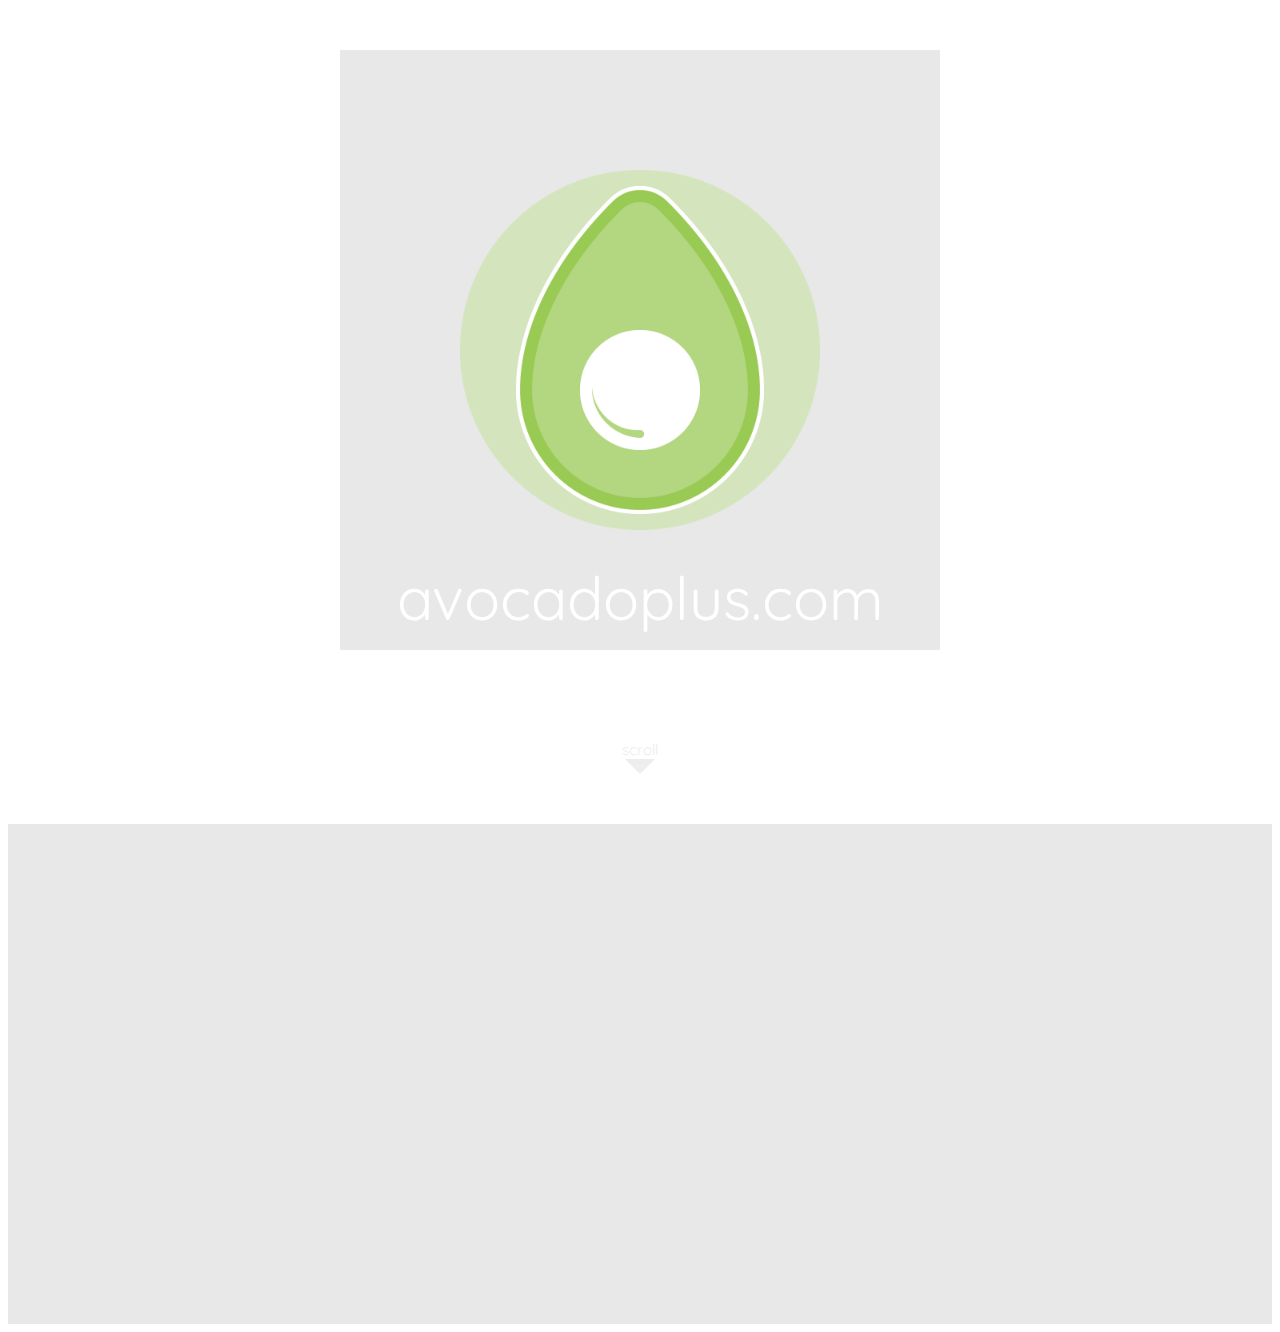
<file: avocado+/index.html>
<!-- avocado plus -->

<html>
<head>

	<title>avocadoplus.com</title>

	<link rel="stylesheet" type="text/css" href="style.css">

	<!-- Fonts -->
	<link href='http://fonts.googleapis.com/css?family=Quicksand:300,400,700' rel='stylesheet' type='text/css'>

</head>

<body>

	<div id="bodyContainer">

		<div id="level1">
			<div id="sqaure">
				<img src="images/avocadoplus-logo-green.png" alt="">
				<!-- <img src="images/avocadoplus-logo-blue.png" alt=""> -->
				<p id="logoName">avocadoplus.com</p>
			</div>

			<div id="scrollContainer">
				<p id="scroll">scroll</p>
				<div class="arrowDown"></div>
			</div>

			<div id="headerDrop">
				<div id="logo"></div>	
			</div>


		</div>


	
		<div id="level2">
			<p></p>
			<div></div>
		</div>


	</div>	

	<!-- jQuery CDN -->
	
	<script src="http://ajax.googleapis.com/ajax/libs/jquery/1.10.1/jquery.min.js"></script>
	<script src="main.js"></script>
	

</body>

</html>
</file>
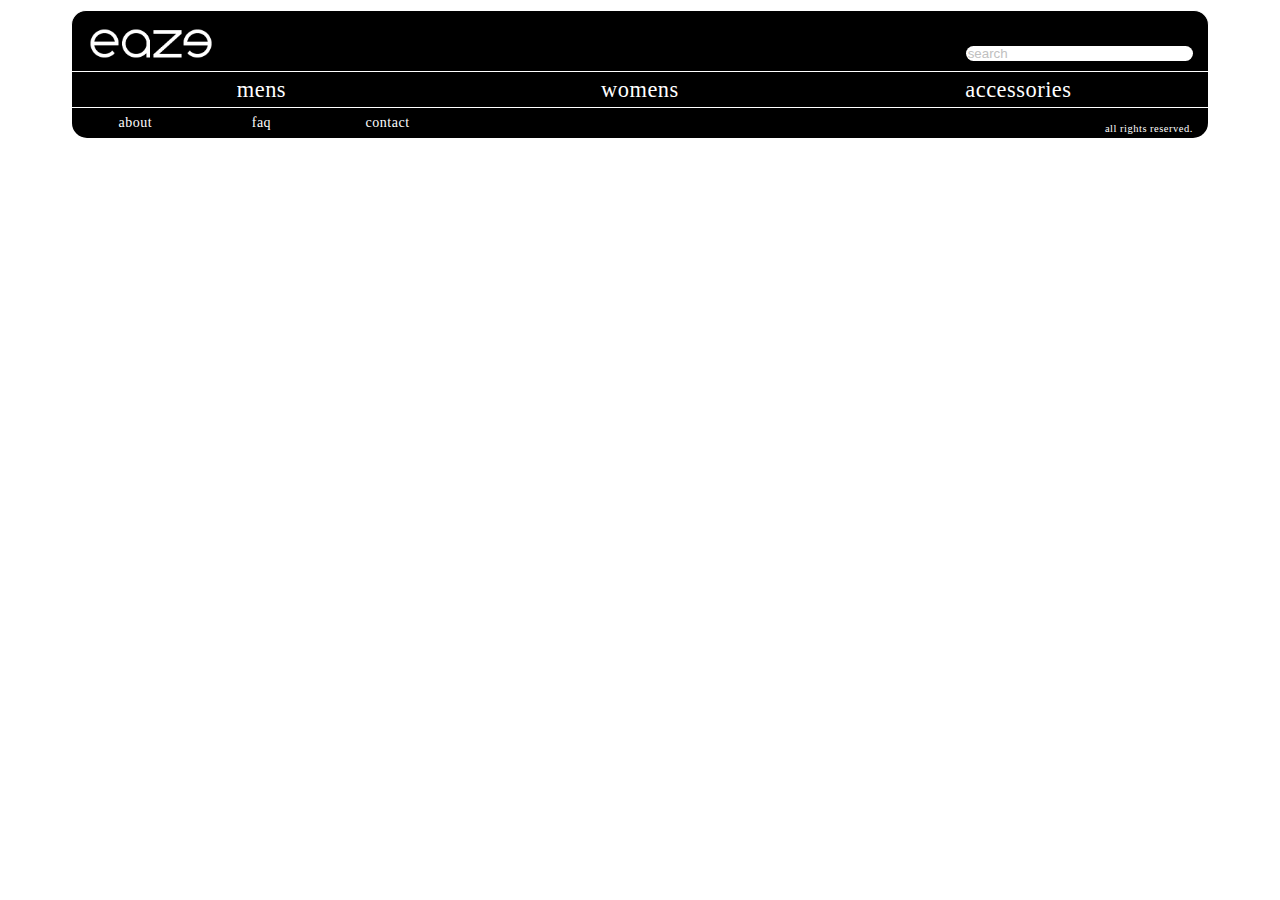
<file: eCommerce site/index.html>
<html>

<head>
	<title> eCommerce </title>
	<link rel="stylesheet" type="text/css" href="style.css">
	<link rel="stylesheet" type="text/css" href="style.mobile.css">
	<link rel="stylesheet" type="text/css" href="style.large.css">
</head>


<!-- Body .....................................................  -->

<body>
	
<div id="bodyContainer">

 <!-- Header ............................................  -->

	<header>
		<div id="headerContainer" class="clearfix">

			<img id="eazeLogo" src="logo/eaze_co-logo.png">

			<input type="search" id="searchBar" value="search">
			
		</div>
	</header>


 <!-- Nav ...............................................  -->

	<nav class="clearfix" id="navContainer">

	 <!-- Mens -->
		<div class="nav container mens" id="mensContainer">

			<li class="nav dept mens"> mens </li>

			<ul class="nav menu mens clearfix">
				<li class="mens category" data-dept="mens" data-category="jackets" > jackets </li>
				<li class="mens category" data-dept="mens" data-category="shirts"  > shirts  </li>
				<li class="mens category" data-dept="mens" data-category="pants"   > pants   </li>
			</ul>

		</div>	

	 <!-- Womens -->
		<div class="nav container womens" id="womensContainer">

			<li class="nav dept womens"> womens </li>

			<ul class="nav menu womens clearfix">
				<li class="womens category" data-dept="womens" data-category="sweaters" > sweaters </li>
				<li class="womens category" data-dept="womens" data-category="dresses"  > dresses  </li>
				<li class="womens category" data-dept="womens" data-category="pants"    > pants    </li>
			</ul>

		</div>

	 <!-- Accessoires -->
		<div class="nav container accessories" id="accessoriesContainer">

			<li class="nav dept accessories"> accessories </li>

			<ul class="nav menu accessories clearfix">
				<li class="accessories category" data-dept="accessories" data-category="bags"     > bags     </li>
				<li class="accessories category" data-dept="accessories" data-category="shoes"    > shoes    </li>
				<li class="accessories category" data-dept="accessories" data-category="bandanas" > bandanas </li>
			</ul>

		</div>

	</nav>	


 <!-- Product .............................................  -->

	<div id="imgContainer" class="clearfix" > 
		
	 <!-- row 1	 -->
       	<div class="productWrapper"> 
       		<img data-img="1">
       		<div class="buyThis"></div>
       	</div>
       	
       	<div class="productWrapper"> 
       		<img data-img="2">
       		<div class="buyThis"></div>
       	</div>
       	
       	<div class="productWrapper"> 
       		<img data-img="3">
       		<div class="buyThis"></div>
       	</div> 

	 <!-- row 2	 -->
       	<div class="productWrapper"> 
       		<img data-img="4">
       		<div class="buyThis"></div>
       	</div>
       	
       	<div class="productWrapper"> 
       		<img data-img="5">
       		<div class="buyThis"></div>
       	</div>
       	
       	<div class="productWrapper"> 
       		<img data-img="6">
       		<div class="buyThis"></div>
       	</div>
      	
	 <!-- row 3	 -->
       	<div class="productWrapper"> 
       		<img data-img="7">
       		<div class="buyThis"></div>
       	</div>
       	
       	<div class="productWrapper"> 
       		<img data-img="8">
       		<div class="buyThis"></div>
       	</div>
       	
       	<div class="productWrapper"> 
       		<img data-img="9">
       		<div class="buyThis"></div>
       	</div>

	</div>


 <!-- Info ................................................  -->

 	<div id="infoContainer" class="clearfix" >

 		<div id="about" class="info" data-info="about" >
 			<h1> about </h1>
 			<p> 
 				this site is dedicated <br> to the exploration of <br> ecommerce & web design
 			</p>
 		</div>

 		<div id="faq" class="info" data-info="faq" >
 			<h1> faq </h1>
 			<p> 
 				<span>eaze co.</span> is a pseudo-brand <br> created by eric vince 
 			</p>
 		</div>
 		
 		<div id="contact" class="info" data-info="contact" >
 			<h1> contact </h1>
 			<a href="mailto:eric@eaze-co.com"> 
 				eric@eaze-co.com
 			</a>
 		</div>

 	</div>


 <!-- Footer ............................................... -->

	<footer>
		<div id="footerContainer">
			
			<div class="footer left" id="footerLeft">
				<ul>
				    <li class="footer left about bottomLeft" data-link="about"> about </li>
				    <li class="footer left faq" data-link="faq"> faq </li>
				    <li class="footer left contact" data-link="contact"> contact </li>
				</ul>
			</div>

			<div class="footer right" id="footerRight"> 
				<p id="allRights"> all rights reserved. </p> 
			</div>

		</div>
	</footer>

</div>
	

<!-- jQuery CDN -->

	<script src="http://ajax.googleapis.com/ajax/libs/jquery/1.10.1/jquery.min.js"></script>
	<script src="main.js"></script>
 
	
</body>

</html>
</file>
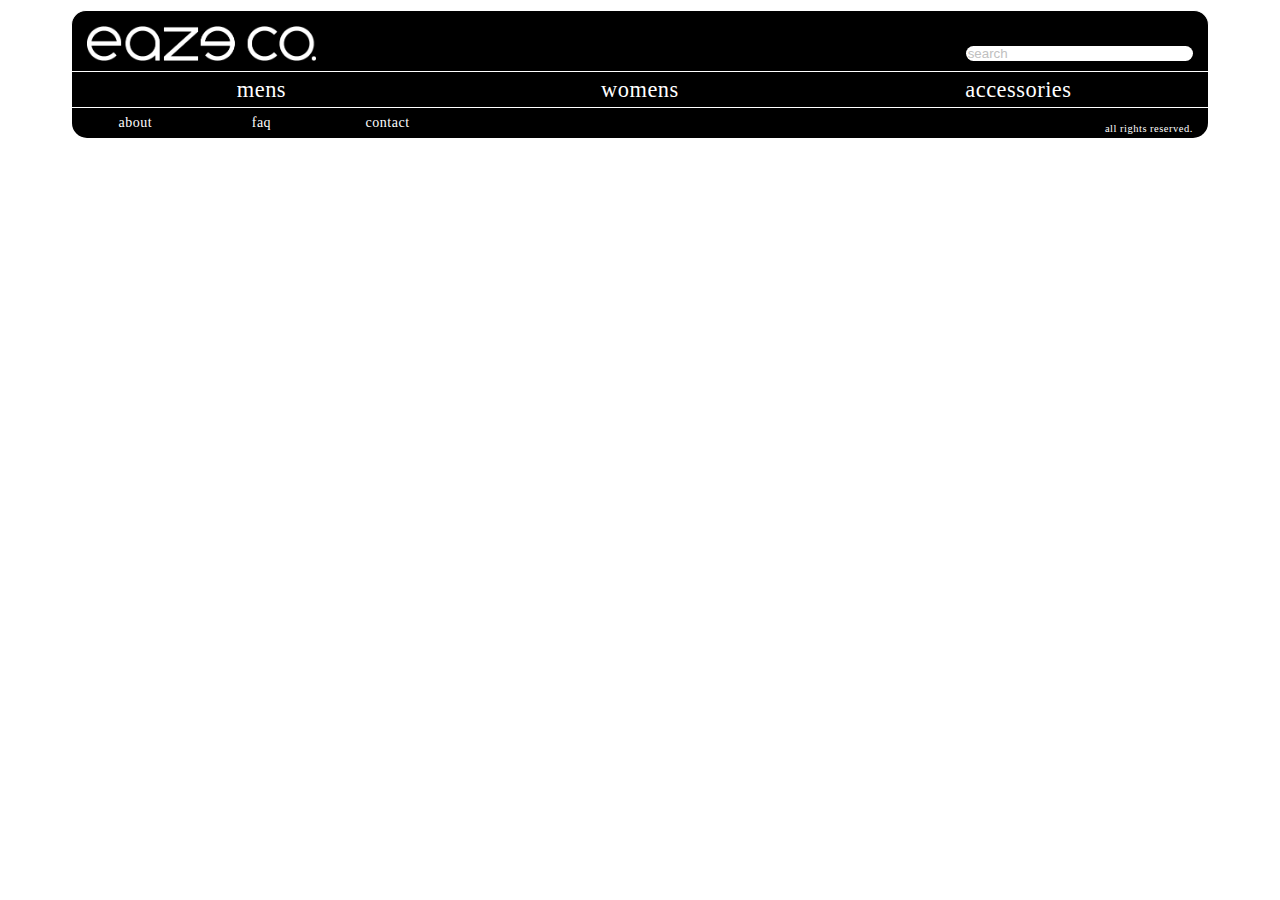
<file: eCommerce/index.html>
<html>

<head>
	<title> eCommerce </title>
	<link rel="stylesheet" type="text/css" href="style.css">
	<link rel="stylesheet" type="text/css" href="style.mobile.css">
	<link rel="stylesheet" type="text/css" href="style.large.css">
</head>


<!-- Body .....................................................  -->

<body>
	
<div id="bodyContainer">

 <!-- Header ............................................  -->

	<header>
		<div id="headerContainer" class="clearfix">

			<img id="eazeLogo" src="logo/eaze_co-logo_bigdot.png">

			<input type="search" id="searchBar" value="search">
			
		</div>
	</header>


 <!-- Nav ...............................................  -->

	<nav class="clearfix" id="navContainer">

	 <!-- Mens -->
		<div class="nav container mens" id="mensContainer">

			<li class="nav dept mens"> mens </li>

			<ul class="nav menu mens clearfix">
				<li class="mens category" data-dept="mens" data-category="jackets" > jackets </li>
				<li class="mens category" data-dept="mens" data-category="shirts"  > shirts  </li>
				<li class="mens category" data-dept="mens" data-category="pants"   > pants   </li>
			</ul>

		</div>	

	 <!-- Womens -->
		<div class="nav container womens" id="womensContainer">

			<li class="nav dept womens"> womens </li>

			<ul class="nav menu womens clearfix">
				<li class="womens category" data-dept="womens" data-category="sweaters" > sweaters </li>
				<li class="womens category" data-dept="womens" data-category="dresses"  > dresses  </li>
				<li class="womens category" data-dept="womens" data-category="pants"    > pants    </li>
			</ul>

		</div>

	 <!-- Accessoires -->
		<div class="nav container accessories" id="accessoriesContainer">

			<li class="nav dept accessories"> accessories </li>

			<ul class="nav menu accessories clearfix">
				<li class="accessories category" data-dept="accessories" data-category="bags"     > bags     </li>
				<li class="accessories category" data-dept="accessories" data-category="shoes"    > shoes    </li>
				<li class="accessories category" data-dept="accessories" data-category="bandanas" > bandanas </li>
			</ul>

		</div>

	</nav>	


 <!-- Product .............................................  -->

	<div id="imgContainer" class="clearfix" > 

	 <!-- loveItBuyIt -->
		<!-- <div class="loveItBuyIt"> Love It <br> or <br> Buy It </div> -->
		
	 <!-- row 1	 -->
       	<div class="productWrapper" data-product="1"> 
       		<div class="loveItBuyIt"></div>
       		<img class="productImage engagedProduct" data-img="1">
       	</div>
       	
       	<div class="productWrapper" data-product="2"> 
       		<img class="productImage" data-img="2">
       	</div>
       	
       	<div class="productWrapper" data-product="3"> 
       		<img class="productImage" data-img="3">
       	</div> 

	 <!-- row 2	 -->
       	<div class="productWrapper" data-product="4"> 
       		<img class="productImage" data-img="4">
       	</div>
       	
       	<div class="productWrapper" data-product="5"> 
       		<img class="productImage" data-img="5">
       	</div>
       	
       	<div class="productWrapper" data-product="6"> 
       		<img class="productImage" data-img="6">
       	</div>
      	
	 <!-- row 3	 -->
       	<div class="productWrapper" data-product="7"> 
       		<img class="productImage" data-img="7">
       	</div>
       	
       	<div class="productWrapper" data-product="8"> 
       		<img class="productImage" data-img="8">
       	</div>
       	
       	<div class="productWrapper" data-product="9"> 
       		<img class="productImage" data-img="9">
       	</div>

	</div>


 <!-- Info ................................................  -->

 	<div id="infoContainer" class="clearfix" >

 		<div id="about" class="info" data-info="about" >
 			<h1> about </h1>
 			<p> 
 				this site is dedicated <br> to the exploration of <br> ecommerce & web design
 			</p>
 		</div>

 		<div id="faq" class="info" data-info="faq" >
 			<h1> faq </h1>
 			<p> 
 				<span>eaze co.</span> is a pseudo-brand <br> created by eric vince 
 			</p>
 		</div>
 		
 		<div id="contact" class="info" data-info="contact" >
 			<h1> contact </h1>
 			<a href="mailto:eric@eaze-co.com"> 
 				eric@eaze-co.com
 			</a>
 		</div>

 	</div>


 <!-- Footer ............................................... -->

	<footer>
		<div id="footerContainer">
			
			<div class="footer left" id="footerLeft">
				<ul>
				    <li class="footer left about bottomLeft" data-link="about"> about </li>
				    <li class="footer left faq" data-link="faq"> faq </li>
				    <li class="footer left contact" data-link="contact"> contact </li>
				</ul>
			</div>

			<div class="footer right" id="footerRight"> 
				<p id="allRights"> all rights reserved. </p> 
			</div>

		</div>
	</footer>

</div>
	

<!-- jQuery CDN -->

	<script src="http://ajax.googleapis.com/ajax/libs/jquery/1.10.1/jquery.min.js"></script>
	<script src="main.js"></script>
 
	
</body>

</html>
</file>
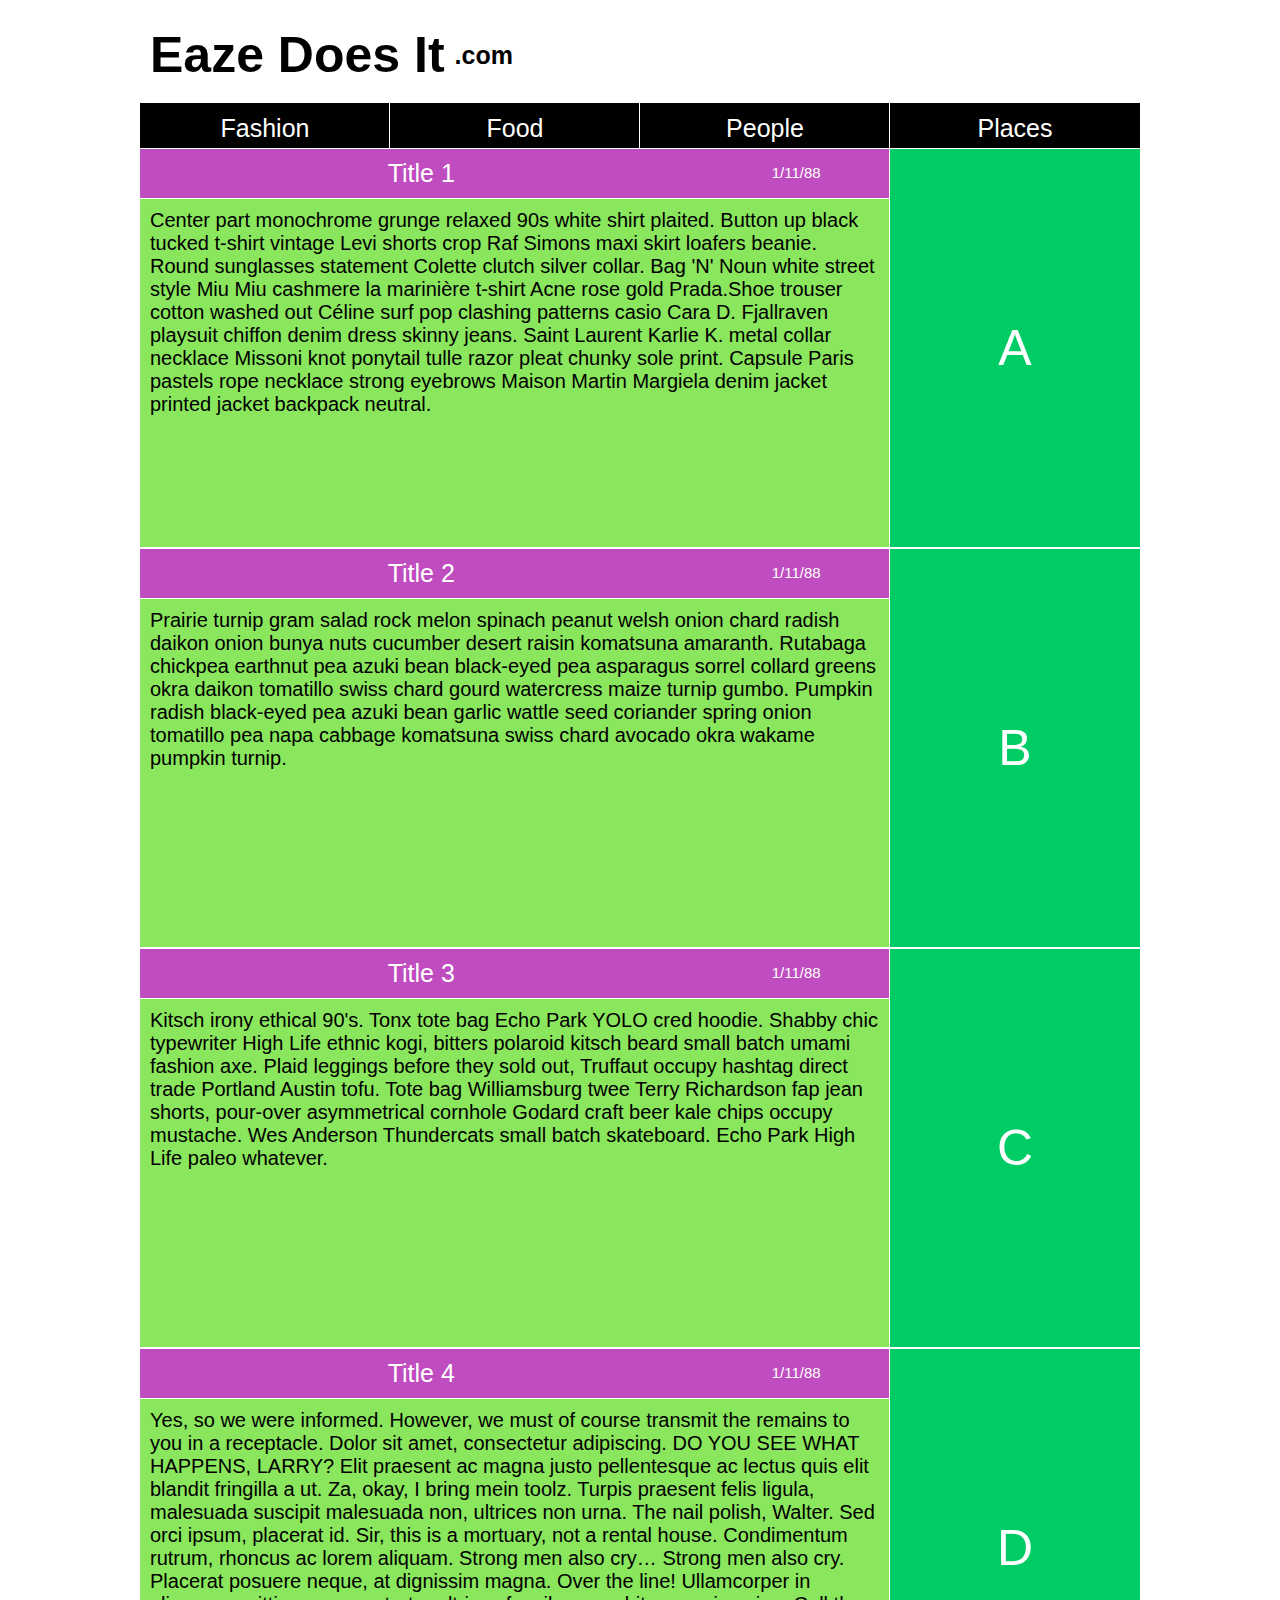
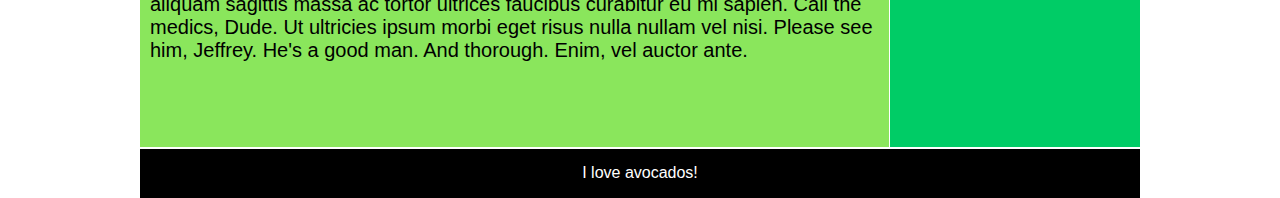
<file: myBlog/index.html>
<!doctype html>

<html>

	<head>
		<link rel="stylesheet" type="text/css" href="style.css">
		<title>Eaze Does It</title>
	</head>
	
	<body>

		<div id="container">
			<header>
				<h1>Eaze Does It</h1>
				<h2><!-- eazedoesit -->.com</h2>
			</header>

			<nav>
				<a href="#">Fashion</a><a href="#">Food</a><a href="#">People</a><a href="#">Places</a>
			</nav>

			<div id="main-container" class="clearfix">
				
				<div id="articles">	
					<div class="article" id="article_1">
						<div class="clearfix">
							<div class="title">Title 1</div>
							<div class="date">1/11/88</div>
						</div>
						<p>
							Center part monochrome grunge relaxed 90s white shirt plaited. Button up black tucked t-shirt vintage Levi shorts crop Raf Simons maxi skirt loafers beanie. Round sunglasses statement Colette clutch silver collar. Bag 'N' Noun white street style Miu Miu cashmere la marinière t-shirt Acne rose gold Prada.Shoe trouser cotton washed out Céline surf pop clashing patterns casio Cara D. Fjallraven playsuit chiffon denim dress skinny jeans. Saint Laurent Karlie K. metal collar necklace Missoni knot ponytail tulle razor pleat chunky sole print. Capsule Paris pastels rope necklace strong eyebrows Maison Martin Margiela denim jacket printed jacket backpack neutral.
						</p>		
					</div>
					
					<div class="article" id="article_2">
						<div class="clearfix">
							<div class="title">Title 2</div>
							<div class="date">1/11/88</div>
						</div>
						<p>
							Prairie turnip gram salad rock melon spinach peanut welsh onion chard radish daikon onion bunya nuts cucumber desert raisin komatsuna amaranth. Rutabaga chickpea earthnut pea azuki bean black-eyed pea asparagus sorrel collard greens okra daikon tomatillo swiss chard gourd watercress maize turnip gumbo. Pumpkin radish black-eyed pea azuki bean garlic wattle seed coriander spring onion tomatillo pea napa cabbage komatsuna swiss chard avocado okra wakame pumpkin turnip.
						</p>	
					</div>

					<div class="article" id="article_3">
						<div class="clearfix">
							<div class="title">Title 3</div>
							<div class="date">1/11/88</div>
						</div>
						<p>
							Kitsch irony ethical 90's. Tonx tote bag Echo Park YOLO cred hoodie. Shabby chic typewriter High Life ethnic kogi, bitters polaroid kitsch beard small batch umami fashion axe. Plaid leggings before they sold out, Truffaut occupy hashtag direct trade Portland Austin tofu. Tote bag Williamsburg twee Terry Richardson fap jean shorts, pour-over asymmetrical cornhole Godard craft beer kale chips occupy mustache. Wes Anderson Thundercats small batch skateboard. Echo Park High Life paleo whatever.
						</p>
					</div>

					<div class="article" id="article_4">
						<div class="clearfix">
							<div class="title">Title 4</div>
							<div class="date">1/11/88</div>
						</div>	
						<p>
							Yes, so we were informed. However, we must of course transmit the remains to you in a receptacle. Dolor sit amet, consectetur adipiscing. DO YOU SEE WHAT HAPPENS, LARRY? Elit praesent ac magna justo pellentesque ac lectus quis elit blandit fringilla a ut. Za, okay, I bring mein toolz. Turpis praesent felis ligula, malesuada suscipit malesuada non, ultrices non urna. The nail polish, Walter. Sed orci ipsum, placerat id. Sir, this is a mortuary, not a rental house. Condimentum rutrum, rhoncus ac lorem aliquam. Strong men also cry… Strong men also cry. Placerat posuere neque, at dignissim magna. Over the line! Ullamcorper in aliquam sagittis massa ac tortor ultrices faucibus curabitur eu mi sapien. Call the medics, Dude. Ut ultricies ipsum morbi eget risus nulla nullam vel nisi. Please see him, Jeffrey. He's a good man. And thorough. Enim, vel auctor ante.
						</p>
					</div>
				</div>

				<aside>
					<div class="sider">a</div>
					<div class="sider">b</div>
					<div class="sider">c</div>
					<div class="sider">d</div>
				</aside>
			</div>	

		<footer>I love avocados!</footer>

		</div>

	</body>
</html>
</file>
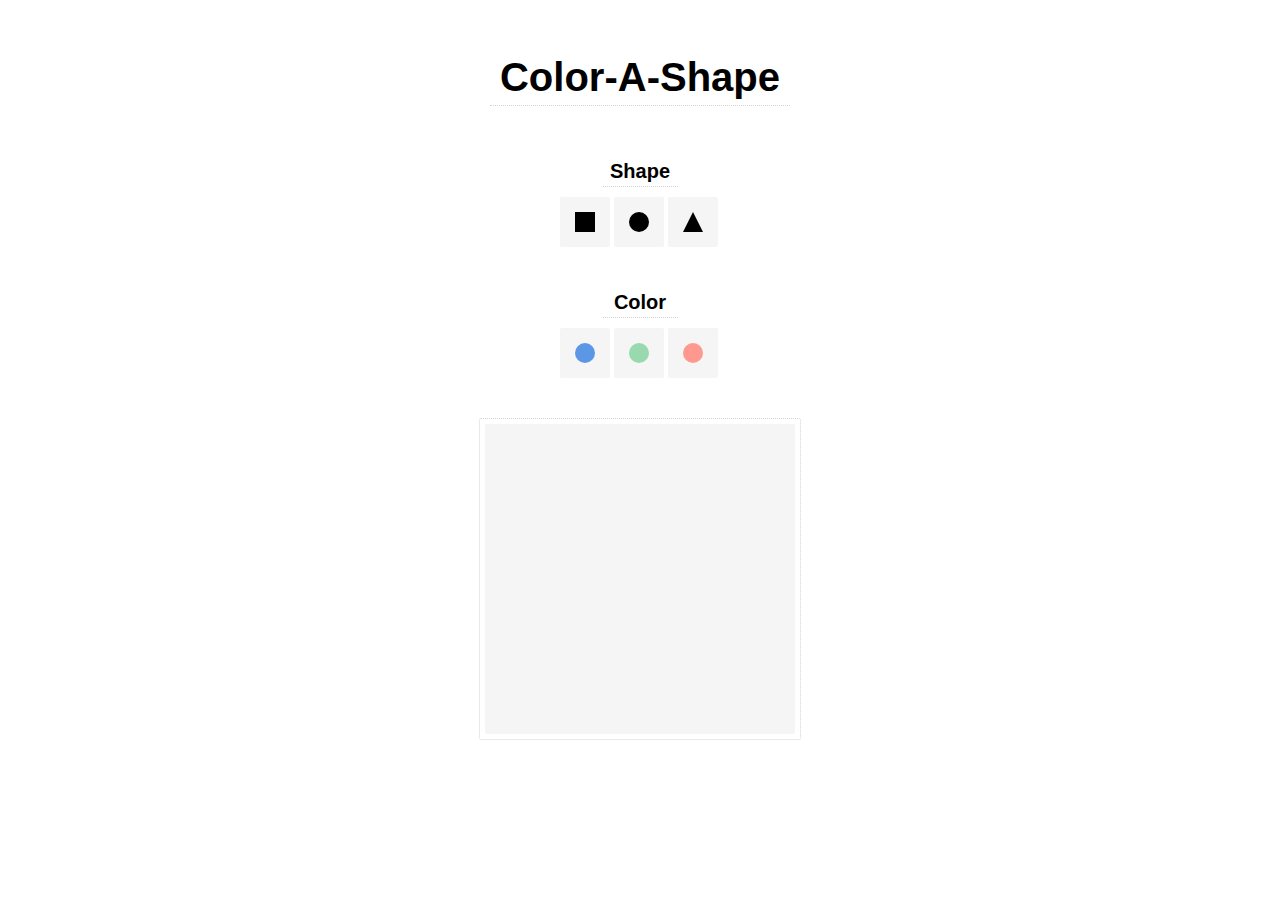
<file: Shapes/index.html>
<html>

<head>
	<title>Color-A-Shape</title>
</head>

<body>

	<link rel="stylesheet" type="text/css" href="style.css">
	
	<!-- Header -->
	
	<h1 class="text" id="header">Color-<span id="a">A</span>-Shape</h1>
	
	
	<!-- Shape Picker -->

	<div id="pickerShape">
		<h2 class="title" id="titleShape">Shape</h2>

		<div class="buttonContainer" id="shapeButtonContainer">

			<button class="button" id="buttonSquare">
				<div class="shape" id="square"></div>
			</button>	
			
			<button class="button" id="buttonCircle">
				<div class="shape" id="circle"></div>
			</button>	
			
			<button class="button" id="buttonTriangle">
				<div class="shape" id="triangle"></div>
			</button>	
				
		</div>	
	</div>


	<!-- Color Picker -->

	<div id="pickerColor">
		<h2 class="title" id="titleColor">Color</h2>

		<div class="buttonContainer" id="colorButtonContainer">

			<button class="button" id="buttonBlue">
				<div class="color" id="blueColor"></div>
			</button>

			<button class="button" id="buttonGreen">
				<div class="color"id="greenColor"></div>
			</button>
			
			<button class="button" id="buttonRed">
				<div class="color"id="redColor"></div>
			</button>

		</div>	
	</div>


	<!-- Display Area -->

	<div id="newShapeContainer">
		<div class="newShapeArea">
			<div class="invisibleShape" id="bigSquare"  ></div>
			<div class="invisibleShape" id="bigCircle"  ></div>
			<div class="invisibleShape" id="bigTriangle"></div>
		</div>
	</div>


	<!-- jQuery CDN -->

	<script src="http://ajax.googleapis.com/ajax/libs/jquery/1.10.1/jquery.min.js"></script>
	<script src="main.js"></script>


</body>

</html>
</file>
<file: avocado+/style.css>
html {
	font-family: 'Quicksand', sans-serif;
	font-size: 30px;
}

#bodyContainer {
	width: 100%;
}

/*	level1 .............................*/

	/*	logo ...........................*/

	#sqaure {
		width: 600px;
		height: 600px;
		margin: auto;
		margin-top: 50px;
		background-color: #E8E8E8;
		border-radius: 1px;
	}

	img {
		width: 60%;
		margin-top:   20%;
		margin-bottom: 5%;
		margin-left:  20%;
		margin-right: 20%;
	}

	#logoName {
		color: white;
		text-align: center;
		font-size: 2em;
		margin: auto;
	}

	/*	scroll ...........................*/

	#scrollContainer {
		width: 100%;
		margin: auto;
		margin-top: 90px;
		margin-bottom: 50px;
		text-align: center;
		opacity: .75;
		/*visibility: hidden;*/
	}

	#scroll {
		font-size: .5em;
		margin-bottom: 0;
		color: #E8E8E8;
	}

	.arrowDown {
		width: 0; 
		height: 0; 
		border-left:  15px solid transparent;
		border-right: 15px solid transparent;
		border-top:   15px solid #E8E8E8;
		margin: auto;
	}


/*	level2 .............................*/

	#level2 {
		width: 100%;
		height: 500px;
		background-color: #E8E8E8; 
		margin: auto;
	}
</file>
<file: eCommerce site/style.css>
/* ---> Default Styling  ......................................... */

        * { box-sizing: border-box; }

        html {
            font-size: 20px;
            font-family: Avenir;
            letter-spacing: .5px;
        }

        ul {
            margin: 0;
            padding: 0;
        }

        li {
            color: white;
            list-style-type: none;
            margin: 0;
            padding: 0;
            text-align: center;
        }

        li:hover {
            color: black;
            background-color: silver;
        }

        .clearfix:after {
            content: ".";
            display: block;
            clear: both;
            visibility: hidden;
            line-height: 0;
            height: 0;
        }        

        .hidden { display: none; }


 /* ---> Body ................................................. */

        #bodyContainer {
            width: 90%;
            margin: auto;
            margin-top: 10px;
        }


 /* ---> Header ............................................... */

        #headerContainer {
            width: 100%;
            background-color: black;
            border-top-left-radius:  15px;
            border-top-right-radius: 15px;
            border-top:   solid white 1px;
            border-right: solid white 1px;
            border-left:  solid white 1px;
        }

        #eazeLogo {
            height: 30px;
            width: auto;
            margin-top:    10px;
            margin-bottom: 10px;
            margin-left:   15px;
            margin-right:  5px;
            float: left;
            outline: none;
            border: none;
        }
        
        #searchBar {
            margin-top:    25px;
            margin-bottom: 10px;
            margin-right:  15px;
            margin-left:   5px;
            float: right;
            max-width: 30%;
            min-width: 20%;
            height: 15px;
            border-radius: 15px;
            padding: 2px;
            border: 0;
            outline: none;
            color: silver;
        }


 /* ---> Nav .................................................. */

        #navContainer {
            background-color: black;
            width: 100%;
            border: solid white 1px;
        }

        .nav {
            background-color: black;
            color: white;
            text-align: center;
            line-height: 30px;
        }

        .container {
            width: 33.33%;
            display: inline;
            float: left;
        }

        .dept {
            width: 100%;
            font-size: 1em;
        }

        .menu { display: none; }

        .category {
            font-size: .6em;
            width: 33.33%;
            float: left;
        }

/*        .mens.category:hover {
            background-color: SlateGray ;
        }*/

/*        .womens.category:hover {
            background-color: LavenderBlush ; 
        }*/

/*        .accessories.category:hover {
            background-color: PaleGoldenRod; 
        }*/

        
 /*---> Images ............................................... */

        #imgContainer {
            width: 100%;
            display: none;
        }
        
        .productWrapper {
            width: 33.33%;
            float: left;
            padding: 0;
            margin:0;
            border: solid white 1px;
        }

        img { width: 100%; }

        .buyThis {
            width: 100%;
            height: 100px;
            background-color: red;
            display: none;
        }


 /*---> Info ................................................. */

        #infoContainer {
            width: 100%;
            height: 300px;
            background-color: silver;
            border: solid white 1px;
            display: none;
        }

        .info {
            margin-top: auto;
            color: black;
            text-align: center;
        }

        h1 {
            font-weight: normal;
            color: white;
            margin-top: 90px;
            font-size: 1em;
            margin-bottom: 20px;
        }

        p,a { font-size: .7em; }

        a:link {
            text-decoration: none;
            color: black;
        }

        a:hover {
            text-decoration: underline;
            color: white;
        }

        span { color: white; }
               
        #about, #faq, #contact { display: none; }    

        
 /*---> Footer ............................................... */

        #footerContainer {
            width: 100%;  
            height: 31px;     
            border-bottom: solid white 1px;
            border-right:  solid white 1px;
            border-left:   solid white 1px;
            margin-bottom: 10px;
        }

        #footerLeft {
            background-color: black;                
            font-size: .6em;
            width: 33.33%;
            height: 30px;
            line-height: 30px;
            float: left;
            border-bottom-left-radius: 15px;
            box-sizing: border-box;
        }

        .bottomLeft:hover { border-bottom-left-radius: 13px; }

        .left.footer {
            width: 33.33%;
            float: left;
        }

        #footerRight {
            background-color: black;
            float: right;
            color: white;
            width: 66.66%;
            height: 30px;
            border-bottom-right-radius: 15px;
        }

        #allRights {
            color: white;
            font-size: .5em;
            position: relative;
            float: right;
            margin-bottom: 0;
            margin-right: 15px; 
            line-height: 25px;
        }

}
</file>
<file: eCommerce site/style.mobile.css>
/*---> Media Query - Mobile ...................................... */

@media ( max-width: 600px ) { 


 /* ---> Body ................................................. */

    #bodyContainer { width: 100%; } 	


 /* ---> Header ............................................... */

    #eazeLogo {
        height: 25px;
        margin-top:    15px;
    }


 /* ---> Nav .................................................. */

    .container {
        width: 100%;
        outline: solid white 1px;
    }


 /*---> Images ............................................... */

    #imgContainer {
        height: 580px;
        overflow: scroll;
    }   
        
    .productWrapper { width: 100%; }    


 /*---> Footer ............................................... */
	
	#footerLeft { width: 60%; }
	
	#footerRight { width: 40%; }

}
</file>
<file: eCommerce site/style.large.css>
/*---> Media Query - Large ...................................... */

@media ( min-width: 750px ) {

 /* ---> Font ................................................ */

    html { font-size: 35px; }  	

 /* ---> Header .............................................. */

    #eazeLogo { 
        height: 35px;
        margin-top: 15px; 
    }
    
    #searchBar { margin-top: 35px; }

 /* ---> Nav ................................................. */   
 	
 	.nav {
        line-height: 35px;
        font-size: .8em;
    }     

 /*---> Images ............................................... */

        #imgContainer {
        	width: 100%;
            height: 630px;
            overflow: scroll;
        }   

 /*---> Info ................................................. */

        #infoContainer {
            width: 100%;
            height: 350px;
            background-color: silver;
            border: solid white 1px;
            display: none;
        }

        h1 { font-size: .9em; }

        p,a { font-size: .6em; }

 /*---> Footer ............................................... */

    #footerLeft { font-size: .4em; }        
    
    #allRights {
    	font-size: .3em;
        line-height: 20px;
    }

}
</file>
<file: eCommerce/style.css>
/* ---> Default Styling  ......................................... */

        * { box-sizing: border-box; }

        html {
            font-size: 20px;
            font-family: Avenir;
            letter-spacing: .5px;
        }

        ul {
            margin: 0;
            padding: 0;
        }

        li {
            color: white;
            list-style-type: none;
            margin: 0;
            padding: 0;
            text-align: center;
        }

        li:hover {
            color: black;
            background-color: silver;
        }

        .clearfix:after {
            content: ".";
            display: block;
            clear: both;
            visibility: hidden;
            line-height: 0;
            height: 0;
        }        

        .hidden { display: none; }


 /* ---> Body ................................................. */

        #bodyContainer {
            width: 90%;
            margin: auto;
            margin-top: 10px;
        }


 /* ---> Header ............................................... */

        #headerContainer {
            width: 100%;
            background-color: black;
            border-top-left-radius:  15px;
            border-top-right-radius: 15px;
            border-top:   solid white 1px;
            border-right: solid white 1px;
            border-left:  solid white 1px;
        }

        #eazeLogo {
            height: 30px;
            width: auto;
            margin-top:    10px;
            margin-bottom: 10px;
            margin-left:   15px;
            margin-right:  5px;
            float: left;
            outline: none;
            border: none;
        }
        
        #searchBar {
            margin-top:    25px;
            margin-bottom: 10px;
            margin-right:  15px;
            margin-left:   5px;
            float: right;
            max-width: 30%;
            min-width: 20%;
            height: 15px;
            border-radius: 15px;
            padding: 2px;
            border: 0;
            outline: none;
            color: silver;
        }


 /* ---> Nav .................................................. */

        #navContainer {
            background-color: black;
            width: 100%;
            border: solid white 1px;
        }

        .nav {
            background-color: black;
            color: white;
            text-align: center;
            line-height: 30px;
        }

        .container {
            width: 33.33%;
            display: inline;
            float: left;
        }

        .dept {
            width: 100%;
            font-size: 1em;
        }

        .menu { display: none; }

        .category {
            font-size: .6em;
            width: 33.33%;
            float: left;
        }

/*        .mens.category:hover {
            background-color: SlateGray ;
        }*/

/*        .womens.category:hover {
            background-color: LavenderBlush ; 
        }*/

/*        .accessories.category:hover {
            background-color: PaleGoldenRod; 
        }*/

        
 /*---> Images ............................................... */

        #imgContainer {
            width: 100%;
            display: none;
        }
        
        .productWrapper {
            width: 33.33%;
            float: left;
            padding: 0;
            margin:0;
            border: solid white 1px;
        }

        img { 
            width: 100%;
            z-index: 1;
        }


 /*---> Love It / Buy It ............................................. */

        .loveItBuyIt {
            background-image: url("loveItBuyIt/heartcart2.png");
            background-size: cover;
            opacity: .9;
            float: left;
            position: absolute; 
            z-index: 2;
            display: none;
        }


 /*---> Info ................................................. */

        #infoContainer {
            width: 100%;
            height: 300px;
            background-color: silver;
            border: solid white 1px;
            display: none;
        }

        .info {
            margin-top: auto;
            color: black;
            text-align: center;
        }

        h1 {
            font-weight: normal;
            color: white;
            margin-top: 90px;
            font-size: 1em;
            margin-bottom: 20px;
        }

        p,a { font-size: .7em; }

        a:link {
            text-decoration: none;
            color: black;
        }

        a:hover {
            text-decoration: underline;
            color: white;
        }

        span { color: white; }
               
        #about, #faq, #contact { display: none; }    

        
 /*---> Footer ............................................... */

        #footerContainer {
            width: 100%;  
            height: 31px;     
            border-bottom: solid white 1px;
            border-right:  solid white 1px;
            border-left:   solid white 1px;
            margin-bottom: 10px;
        }

        #footerLeft {
            background-color: black;                
            font-size: .6em;
            width: 33.33%;
            height: 30px;
            line-height: 30px;
            float: left;
            border-bottom-left-radius: 15px;
            box-sizing: border-box;
        }

        .bottomLeft:hover { border-bottom-left-radius: 13px; }

        .left.footer {
            width: 33.33%;
            float: left;
        }

        #footerRight {
            background-color: black;
            float: right;
            color: white;
            width: 66.66%;
            height: 30px;
            border-bottom-right-radius: 15px;
        }

        #allRights {
            color: white;
            font-size: .5em;
            position: relative;
            float: right;
            margin-bottom: 0;
            margin-right: 15px; 
            line-height: 25px;
        }

}
</file>
<file: eCommerce/style.mobile.css>
/*---> Media Query - Mobile ...................................... */

@media ( max-width: 600px ) { 


 /* ---> Body ................................................. */

    #bodyContainer { width: 100%; } 	


 /* ---> Header ............................................... */

    #eazeLogo {
        height: 25px;
        margin-top:    15px;
    }


 /* ---> Nav .................................................. */

    .container {
        width: 100%;
        outline: solid white 1px;
    }


 /*---> Images ............................................... */

    #imgContainer {
        height: 580px;
        overflow: scroll;
    }   
        
    .productWrapper { width: 100%; }    


 /*---> Love It / Buy It ............................................. */

        .loveItBuyIt {
            overflow: scroll;
            position: absolute; 
        }    

 /*---> Footer ............................................... */
	
	#footerLeft { width: 60%; }
	
	#footerRight { width: 40%; }

}
</file>
<file: eCommerce/style.large.css>
/*---> Media Query - Large ...................................... */

@media ( min-width: 750px ) {

 /* ---> Font ................................................ */

    html { font-size: 35px; }  	

 /* ---> Header .............................................. */

    #eazeLogo { 
        height: 35px;
        margin-top: 15px; 
    }
    
    #searchBar { margin-top: 35px; }

 /* ---> Nav ................................................. */   
 	
 	.nav {
        line-height: 35px;
        font-size: .8em;
    }     

 /*---> Images ............................................... */

        #imgContainer {
        	width: 100%;
            height: 630px;
            overflow: scroll;
        }   

 /*---> Info ................................................. */

        #infoContainer {
            width: 100%;
            height: 350px;
            background-color: silver;
            border: solid white 1px;
            display: none;
        }

        h1 { font-size: .9em; }

        p,a { font-size: .6em; }

 /*---> Footer ............................................... */

    #footerLeft { font-size: .4em; }        
    
    #allRights {
    	font-size: .3em;
        line-height: 20px;
    }

}
</file>
<file: myBlog/style.css>
* {
	font-family: Arial;
}

#container {
	width: 1000px;
	height: 1500px;
	background-color: silver;
	margin: auto;
}

header {
	background-color: white;
	margin: auto;
}

h1 {
	font-size: 50px;
	line-height: 75px;	
	height: 75px;
	padding: 10px;
	margin: 0px;
	float: left;
}

h2 {
	font-size: 25px;
	text-align: left;
	line-height: 75px;	
	height: 75px;
	padding: 10px 200px 10px;
	margin: 0px;
}

nav {
	background-color: black;
	height: 45px;
	padding: solid black 1px;
}

a {
	display: inline-block;
	background-color: black;
	font-size: 25px;
	line-height: 30px;
	height: 25px;
	width: 25%;
	padding: 10px 0px;
	vertical-align: 30px;
	outline: solid white 1px;
	text-decoration: none;
	text-align: center;
}

/* unvisited link */
a:link { 
	color: white; 
}

/* visited link */      
a:visited { 
	color: White; 
}

/* mouse over link */
a:hover { 
	color: PaleGreen; 
} 

/* selected link */
a:active { 
	color: PaleBlue; 
} 

#articles {
	float: left;
	width: 75%;
}

.article {
	height: 400px;
	background-color: #8AE65C;
	outline: solid white 1px;	
}

.title {
	float: left;
	height: 50px;
	width: 75%;
	color: white;
	background-color: #BF4DBF;
	font-size: 25px;
	line-height: 50px;
	text-align: center;
	border-bottom: solid white 1px;
}

.date {
	float: right;
	height: 50px;
	width: 25%;
	color: white;
	background-color: #BF4DBF;
	font-size: 15px;
	line-height: 50px;
	text-align: center;
	border-bottom: solid white 1px;
}

p {
	margin: 10px;
	color: black;
	font-size: 20px;
}

aside {
	width: 25%;
	outline: solid white 1px;
	float: left;
	color: white;
	background-color: #00CC66;
	font-size: 50px;
	text-transform: uppercase;
	text-align: center;
	line-height: 400px;
}

.sider {
	height: 400px;
	outline: solid white 1px;
}

.clearfix:after {
  content: ".";
  display: block;
  clear: both;
  visibility: hidden;
  line-height: 0;
  height: 0;
}

footer {
	position: bottom auto;
	text-align: center;
	line-height: 50px;
	width: 1000px;
	height: 50px;
	bottom: 0px;
	color: white;
	background-color: black;
	outline: solid white 1px;
	margin: auto;
}
</file>
<file: Shapes/style.css>
* {
	color: black;
}

#header {
	font-family: Arial;
	width: 290px;
	margin: 50px auto;
	text-align: center;
	font-size: 40px;
	font-weight: bold;
	padding: 5px;
	border-bottom: dotted LightGray 1px;
}

#a {
	color: black;
}

#pickerShape { margin-bottom: 40px; }

#pickerColor { margin-bottom: 40px; }

.title {
	font-family: Arial;
	font-size: 20px;
	line-height: 20px;
	display: block;
	margin: 10px auto;
	text-align: center;
	padding: 5px;
	border-bottom: dotted LightGray 1px;
}

#titleShape { width: 65px;}

#titleColor { width: 65px; }

button {
	background-color: WhiteSmoke;
	padding: 0;
	border: none;
	width: 50px;
	height: 50px;
	border-radius: 2px;
}

.buttonContainer { margin: auto; }

#colorButtonContainer { 
	margin: auto;
	max-width: 160px;
	min-width: 160px;
}

#shapeButtonContainer { 
	margin: auto;
	max-width: 160px;
	min-width: 160px;
}

.shape {
	padding: 0;
	margin: 0;
	vertical-align: center;
	display: inline-block;
	width: 50px;
	height: 50px;
} 

#square {
	margin: 10px auto;
	width: 20px; 
	height: 20px;
	background-color: black;
}

#circle {
	margin: 10px auto;
	width: 20px; 
	height: 20px;
	background-color: black;
	border-radius: 100%;
}

#triangle {
	margin: 10px auto;
	width: 0; 
	height: 0;
	border-left: 10px solid transparent;
	border-right: 10px solid transparent;	
	border-bottom: 20px solid black;
}

.colorButton {
	width: 30px; 
	height: 30px;
	border-style: none;
	border: solid black 2px;
	border-radius: 100%;
	display: inline-block;
	vertical-align: center;
	margin-left: auto;
	margin-right: auto;
	margin: 10px;
	padding: 10px;
}


#blueColor { background-color: #5c97e6; }
#greenColor { background-color: #98d9ad; }
#redColor { background-color: #ff998f; }

.color {
	width:  20px; 
	height: 20px;
	border-style: none;
	border-radius: 100%;
	display: inline-block;
	vertical-align: center;
	margin: 10px;
}

#newShapeContainer {
	width: 310px;
	height: 310px;
	margin: auto;
	padding: 5px;
	border: dotted LightGray 1px;
	border-radius: 2px;
}

.newShapeArea {
	background-color: WhiteSmoke;
	width: 300px;
	height: 300px;
	margin: auto;
	padding: 5px;
	border-radius: 2px;
}


#bigSquare {
	margin: 50px auto;
	width: 200px; 
	height: 200px;
	background-color: black;
	display: none;
}

#bigCircle {
	margin: 50px auto;
	width: 200px; 
	height: 200px;
	background-color: black;
	border-radius: 100%;
	display: none;
}

#bigTriangle {
	margin: 50px auto;
	width: 0; 
	height: 0;
	border-left: 100px solid transparent;
	border-right: 100px solid transparent;	
	border-bottom: 200px solid black;
	display: none;
</file>
